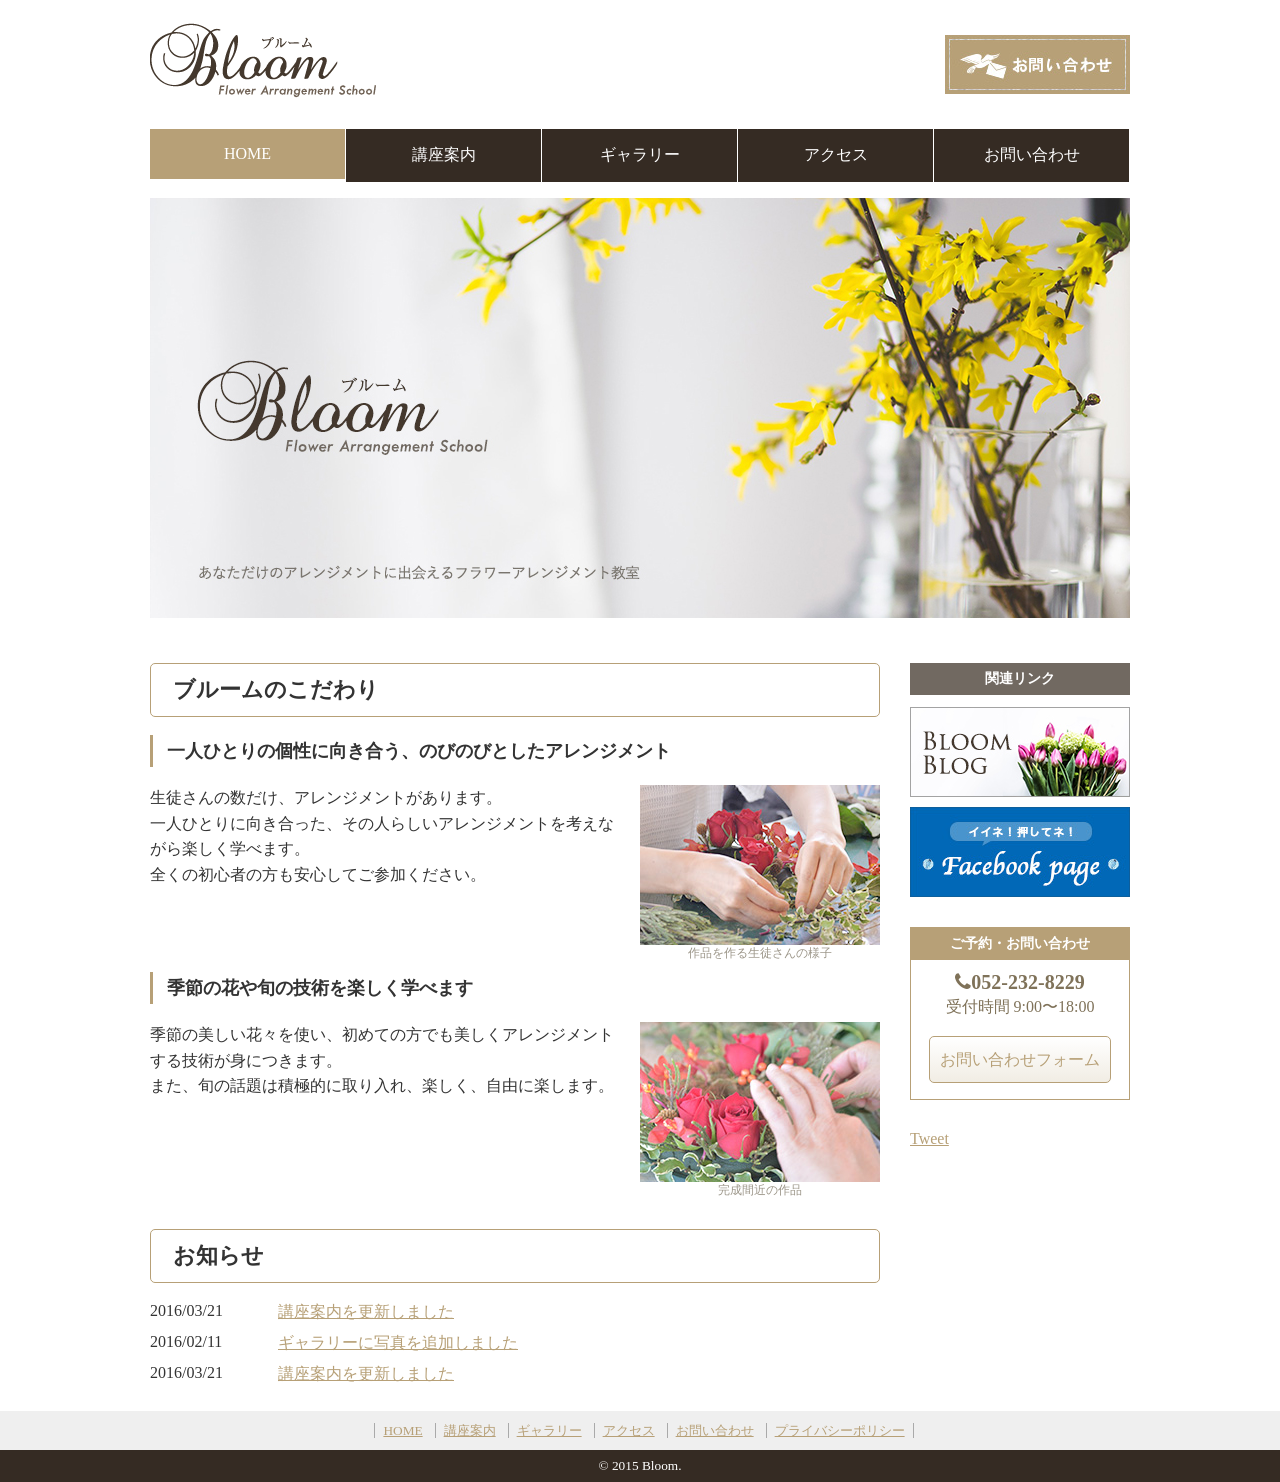
<file: index.html>
<!DOCTYPE html>
<html lang="ja" xmlns:og="http://ogp.me/ns#" xmlns:fb="https://www.faceboook.com/2008/fbml">
<head prefix="og: http://ogp.me/ns# fb: http://ogp.me/ns/fb# article: http://ogp.me/ns/article#">
<meta charset="UTF-8">
<meta property="og:title" content="フラワーアレンジメント教室　Bloom【ブルーム】">
<meta property="og:description" content="東京都千代田区にあるフラワーアレンジメント教室Bloom【ブルーム】">
<meta property="og:url" content="http://bloom.ne.jp">
<meta property="og:image" content="images/main_visual.jpg">
<title>フラワーアレンジメント教室 Bloom</title>
<meta name="viewport" content="width=device-width, initial-scale=1">
<meta name="description" content="東京都千代田区にあるフラワーアレンジメント教室Bloom【ブルーム】。一人ひとりに向き合った、その人らしいアレンジメントを考えながら楽しく学べます。初心者の方も安心してご参加ください。">
<link rel="stylesheet" href="css/style.css">
<link rel="stylesheet" href="css/font-awesome.min.css">
<link rel="shortcut icon" href="favicon.ico">
<link rel="apple-touch-icon" href="webclip152.png">
</head>
<body>
<div id="fb-root"></div>
<script>(function(d, s, id) {
  var js, fjs = d.getElementsByTagName(s)[0];
  if (d.getElementById(id)) return;
  js = d.createElement(s); js.id = id;
  js.src = "//connect.facebook.net/ja_JP/sdk.js#xfbml=1&version=v2.5&appId=643231655816289";
  fjs.parentNode.insertBefore(js, fjs);
}(document, 'script', 'facebook-jssdk'));</script>
  
  <!--ヘッダー-->
  <header>
    <h1><img src="images/logo.png" alt="フラワーアレンジメント教室ブルーム" ></h1>
    <div id="header_contact"><a href="contact.html"><img src="images/btn_contact.jpg" alt="お問い合わせ"></a></div>
    <nav id="global_navi">
      <ul>
        <li class="current"><a href="index.html">HOME</a></li>
        <li><a href="course.html">講座案内</a></li>
        <li><a href="gallery.html">ギャラリー</a></li>
        <li><a href="access.html">アクセス</a></li>
        <li><a href="contact.html">お問い合わせ</a></li>
      </ul>
    </nav>
  </header>
  <!--/ヘッダー-->

  <!--メインビジュアル画像-->
  <div id="main_visual">
    <p><img src="images/main_visual.jpg" alt="あなただけのアレンジメントに出会えるフラワーアレンジメント教室"></p>
  </div>
  <!--/メインビジュアル画像-->

  <div id="wrapper">
    <!--メイン-->
    <div id="main">
      <section id="point">
        <h2>ブルームのこだわり</h2>
        <section>
          <h3>一人ひとりの個性に向き合う、のびのびとしたアレンジメント</h3>
          <figure>
            <img src="images/photo01.jpg" alt="こだわり1">
            <figcaption>作品を作る生徒さんの様子</figcaption>
          </figure>
          <p>生徒さんの数だけ、アレンジメントがあります。<br>
            一人ひとりに向き合った、その人らしいアレンジメントを考えながら楽しく学べます。<br>
            全くの初心者の方も安心してご参加ください。</p>
        </section>
        <section>
          <h3>季節の花や旬の技術を楽しく学べます</h3>
          <figure>
            <img src="images/photo02.jpg" alt="こだわり2">
            <figcaption>完成間近の作品</figcaption>
          </figure>
          <p>季節の美しい花々を使い、初めての方でも美しくアレンジメントする技術が身につきます。<br>
            また、旬の話題は積極的に取り入れ、楽しく、自由に楽します。 </p>
        </section>
      </section>
      <section id="news">
        <h2>お知らせ</h2>
        <dl>
          <dt>2016/03/21</dt>
          <dd><a href="course.html">講座案内を更新しました</a></dd>
          <dt>2016/02/11</dt>
          <dd><a href="gallery.html">ギャラリーに写真を追加しました</a></dd>
          <dt>2016/03/21</dt>
          <dd><a href="course.html">講座案内を更新しました</a></dd>
        </dl>
      </section>
      <div class="fb-like" data-href="https://developers.facebook.com/docs/plugins/" data-layout="standard" data-action="like" data-show-faces="true" data-share="true"></div>
    </div>
    <!--/メイン-->

    <!--サイド-->
    <aside id="sidebar">
      <section id="side_banner">
        <h2>関連リンク</h2>
        <ul>
          <li><a href="#" target="_blank"><img src="images/banner01.jpg" alt="ブルームブログ"></a></li>
          <li><a href="https://www.facebook.com/" target="_blank"><img src="images/banner02.jpg" alt="イイネ！押してね！facebookページ"></a></li>
        </ul>
      </section>
      <section id="side_contact">
        <h2>ご予約・お問い合わせ</h2>
        <address><i class="fa fa-phone"></i>052-232-8229</address>
        <p>受付時間 9:00〜18:00</p>
        <p><a href="contact.html" class="contact_button">お問い合わせフォーム</a></p>
      </section>
      <a href="https://twitter.com/share" class="twitter-share-button" data-url="http://bloom.ne.jp" data-text="あなただけのフラワーアレンジメント教室Bloom">Tweet</a>
      <script>!function(d,s,id){var js,fjs=d.getElementsByTagName(s)[0],p=/^http:/.test(d.location)?'http':'https';if(!d.getElementById(id)){js=d.createElement(s);js.id=id;js.src=p+'://platform.twitter.com/widgets.js';fjs.parentNode.insertBefore(js,fjs);}}(document, 'script', 'twitter-wjs');</script>
    </aside>
    <!--/サイド-->
  </div>
  <!--/wrapper-->

  <!--フッター-->
  <footer>
    <div id="footer_nav">
      <ul>
        <li><a href="index.html">HOME</a></li>
        <li><a href="course.html">講座案内</a></li>
        <li><a href="gallery.html">ギャラリー</a></li>
        <li><a href="access.html">アクセス</a></li>
        <li><a href="contact.html">お問い合わせ</a></li>
        <li><a href="policy.html">プライバシーポリシー</a></li>
      </ul>
    </div>
    <small>&copy; 2015 Bloom.</small>
  </footer>
  <!--/フッター-->

</body>
</html>
</file>
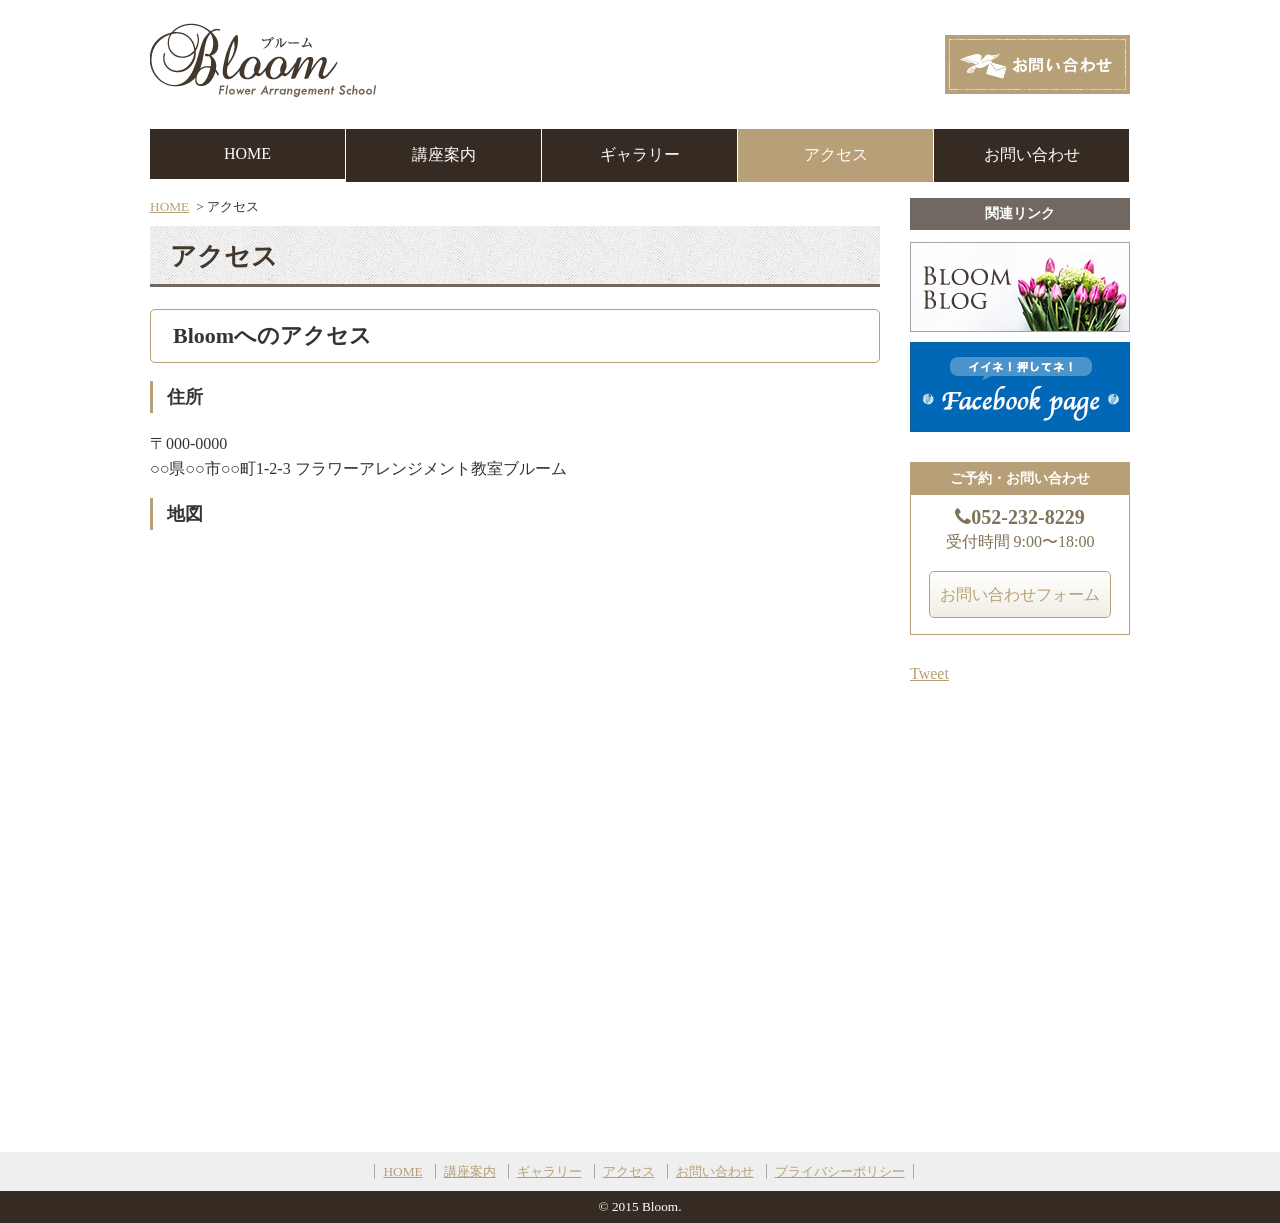
<file: access.html>
<!DOCTYPE html>
<html lang="ja">
<head>
<meta charset="UTF-8">
<title>アクセス｜フラワーアレンジメント教室 Bloom</title>
<meta name="viewport" content="width=device-width, initial-scale=1">
<meta name="description" content="Bloomへのアクセスはこちら。東京都千代田区○○町1-2-3 フラワーアレンジメント教室Bloom">
<link rel="stylesheet" href="css/style.css">
<link rel="stylesheet" href="css/font-awesome.min.css">
<link rel="shortcut icon" href="favicon.ico">
<link rel="apple-touch-icon" href="webclip152.png">
</head>
<body>
<div id="fb-root"></div>
<script>(function(d, s, id) {
  var js, fjs = d.getElementsByTagName(s)[0];
  if (d.getElementById(id)) return;
  js = d.createElement(s); js.id = id;
  js.src = "//connect.facebook.net/ja_JP/sdk.js#xfbml=1&version=v2.5&appId=643231655816289";
  fjs.parentNode.insertBefore(js, fjs);
}(document, 'script', 'facebook-jssdk'));</script>

  <!--ヘッダー-->
  <header>
    <h1><a href="index.html"><img src="images/logo.png" alt="フラワーアレンジメント教室ブルーム" ></a></h1>
    <div id="header_contact"><a href="contact.html"><img src="images/btn_contact.jpg" alt="お問い合わせ"></a></div>
    <nav id="global_navi">
      <ul>
        <li><a href="index.html">HOME</a></li>
        <li><a href="course.html">講座案内</a></li>
        <li><a href="gallery.html">ギャラリー</a></li>
        <li class="current"><a href="access.html">アクセス</a></li>
        <li><a href="contact.html">お問い合わせ</a></li>
      </ul>
    </nav>
  </header>
  <!--/ヘッダー-->

  <!--wrapper-->
  <div id="wrapper">
    <!--メイン-->
    <div id="main">
      <div id="breadcrumb">
        <ol>
          <li><a href="index.html">HOME</a></li>
          <li>アクセス</li>
        </ol>
      </div>
      <article>
        <h1>アクセス</h1>
        <section>
          <h2>Bloomへのアクセス</h2>
          <section>
            <h3>住所</h3>
            <p>〒000-0000<br>
            ○○県○○市○○町1-2-3 フラワーアレンジメント教室ブルーム </p>
          </section>
          <section>
            <h3>地図</h3>
            <iframe src="https://www.google.com/maps/embed?pb=!1m18!1m12!1m3!1d3240.299426535222!2d139.75812346553133!3d35.69424858686488!2m3!1f0!2f0!3f0!3m2!1i1024!2i768!4f13.1!3m3!1m2!1s0x60188c104b9196e1%3A0x3c4200a784a9cd13!2z44CSMTAxLTAwNTEg5p2x5Lqs6YO95Y2D5Luj55Sw5Yy656We55Sw56We5L-d55S677yR5LiB55uu77yR77yQ77yVIOelnuS_neeUuuS4ieS6leODk-ODq-ODh-OCo-ODs-OCsA!5e0!3m2!1sja!2sjp!4v1456301503312" width="730" height="600" frameborder="0" style="border:0" allowfullscreen></iframe>
          </section>
        </section>
      </article>
      <div class="fb-like" data-href="https://developers.facebook.com/docs/plugins/" data-layout="standard" data-action="like" data-show-faces="true" data-share="true"></div>
    </div>
    <!--/メイン-->

    <!--サイド-->
    <aside id="sidebar">
      <section id="side_banner">
        <h2>関連リンク</h2>
        <ul>
          <li><a href="#" target="_blank"><img src="images/banner01.jpg" alt="ブルームブログ"></a>
          </li>
          <li><a href="https://www.facebook.com/" target="_blank"><img src="images/banner02.jpg" alt="イイネ！押してね！facebookページ"></a></li>
        </ul>
      </section>
      <section id="side_contact">
        <h2>ご予約・お問い合わせ</h2>
        <address><i class="fa fa-phone"></i>052-232-8229</address>
        <p>受付時間 9:00〜18:00</p>
        <p><a href="contact.html" class="contact_button">お問い合わせフォーム</a></p>
      </section>
      <a href="https://twitter.com/share" class="twitter-share-button" data-url="http://bloom.ne.jp" data-text="あなただけのフラワーアレンジメント教室Bloom">Tweet</a>
      <script>!function(d,s,id){var js,fjs=d.getElementsByTagName(s)[0],p=/^http:/.test(d.location)?'http':'https';if(!d.getElementById(id)){js=d.createElement(s);js.id=id;js.src=p+'://platform.twitter.com/widgets.js';fjs.parentNode.insertBefore(js,fjs);}}(document, 'script', 'twitter-wjs');</script>
    </aside>
    <!--/サイド-->
  </div>
  <!--/wrapper-->

  <!--フッター-->
  <footer>
    <div id="footer_nav">
      <ul>
        <li><a href="index.html">HOME</a></li>
        <li><a href="course.html">講座案内</a></li>
        <li><a href="gallery.html">ギャラリー</a></li>
        <li><a href="access.html">アクセス</a></li>
        <li><a href="contact.html">お問い合わせ</a></li>
        <li><a href="policy.html">プライバシーポリシー</a></li>
      </ul>
    </div>
    <small>&copy; 2015 Bloom.</small>
  </footer>
  <!--/フッター-->

</body>
</html>
</file>
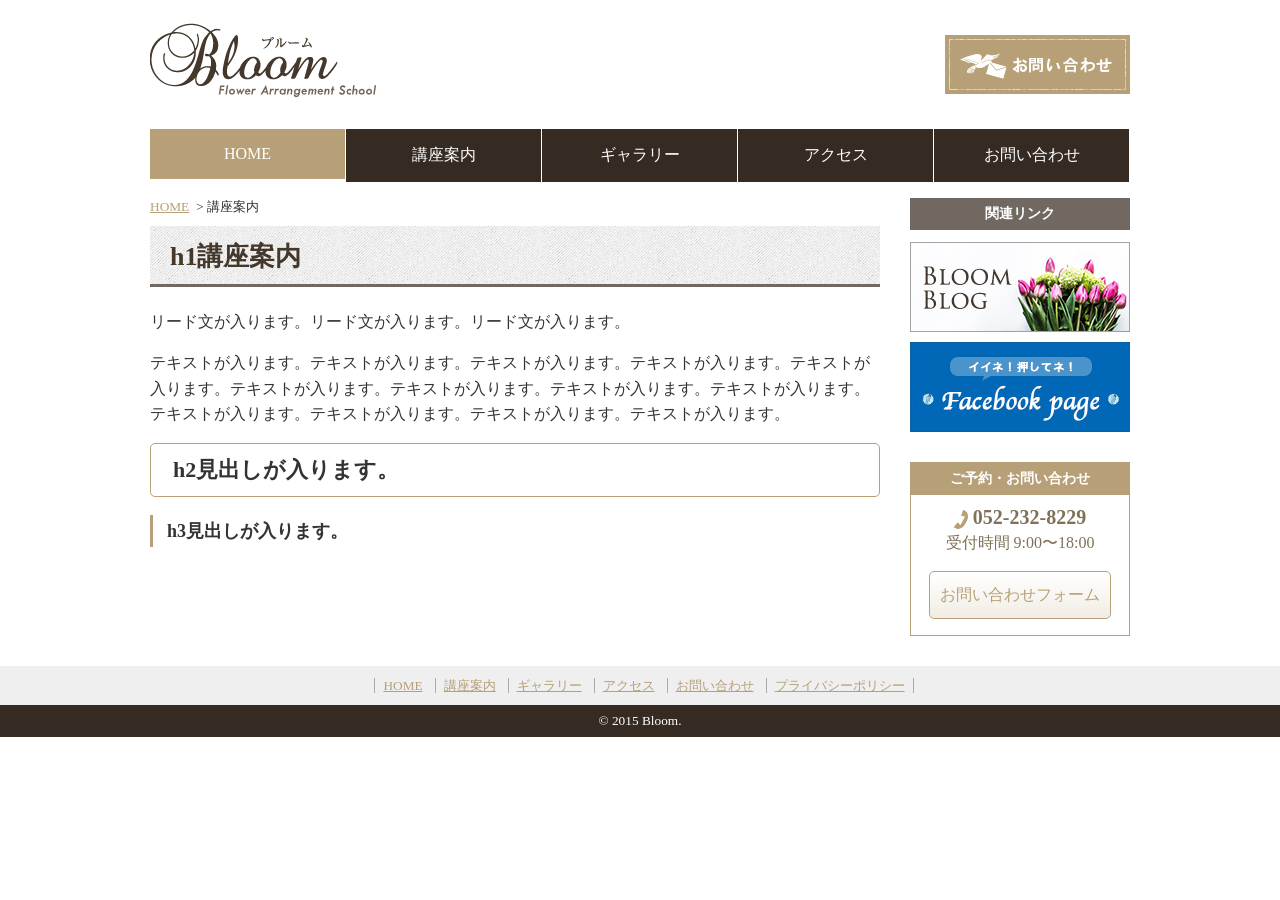
<file: base.html>
<!DOCTYPE html>
<html lang="ja">
<head>
<meta charset="UTF-8">
<title>フラワーアレンジメント教室 Bloom</title>
<meta name="viewport" content="width=device-width, initial-scale=1">
<link rel="stylesheet" href="css/style.css">
<link rel="stylesheet" href="css/font-awesome.min.css">
</head>
<body>

  <!--ヘッダー-->
  <header>
    <h1><a href="index.html"><img src="images/logo.png" alt="フラワーアレンジメント教室ブルーム" ></a></h1>
    <div id="header_contact"><a href="contact.html"><img src="images/btn_contact.jpg" alt="お問い合わせ"></a></div>
    <nav id="global_navi">
      <ul>
        <li class="current"><a href="index.html">HOME</a></li>
        <li><a href="course.html">講座案内</a></li>
        <li><a href="gallery.html">ギャラリー</a></li>
        <li><a href="access.html">アクセス</a></li>
        <li><a href="contact.html">お問い合わせ</a></li>
      </ul>
    </nav>
  </header>
  <!--/ヘッダー-->
  
  <!--wrapper-->
  <div id="wrapper">
    <!--メイン-->
    <div id="main">
      <div id="breadcrumb">
        <ol>
          <li><a href="index.html">HOME</a></li>
          <li>講座案内</li>
        </ol>
      </div>
      <article>        
        <h1>h1講座案内</h1>
        <p class="lead">リード文が入ります。リード文が入ります。リード文が入ります。</p>
        <p>テキストが入ります。テキストが入ります。テキストが入ります。テキストが入ります。テキストが入ります。テキストが入ります。テキストが入ります。テキストが入ります。テキストが入ります。テキストが入ります。テキストが入ります。テキストが入ります。テキストが入ります。</p>
        <section>
          <h2>h2見出しが入ります。</h2>
          <section>
            <h3>h3見出しが入ります。</h3>
          </section>
        </section>          
      </article>
    </div>
    <!--/メイン-->
    
    <!--サイド-->
    <aside id="sidebar">
      <section id="side_banner">
        <h2>関連リンク</h2>
        <ul>
          <li><a href="#" target="_blank"><img src="images/banner01.jpg" alt="ブルームブログ"></a></li>
          <li><a href="https://www.facebook.com/" target="_blank"><img src="images/banner02.jpg" alt="イイネ！押してね！facebookページ"></a></li>
        </ul>
      </section>
      <section id="side_contact">
        <h2>ご予約・お問い合わせ</h2>
        <address><img src="images/mark_tel.png" alt="TEL">052-232-8229</address>
        <p>受付時間 9:00〜18:00</p>
        <p><a href="contact.html" class="contact_button">お問い合わせフォーム</a></p>
      </section>
    </aside>
    <!--/サイド-->
  </div>
  <!--/wrapper-->
  
  <!--フッター-->
  <footer>
    <div id="footer_nav">
      <ul>
        <li><a href="index.html">HOME</a></li>
        <li><a href="course.html">講座案内</a></li>
        <li><a href="gallery.html">ギャラリー</a></li>
        <li><a href="access.html">アクセス</a></li>
        <li><a href="contact.html">お問い合わせ</a></li>
        <li><a href="policy.html">プライバシーポリシー</a></li>
      </ul>
    </div>
    <small>&copy; 2015 Bloom.</small>
  </footer>
  <!--/フッター-->

</body>
</html>
</file>
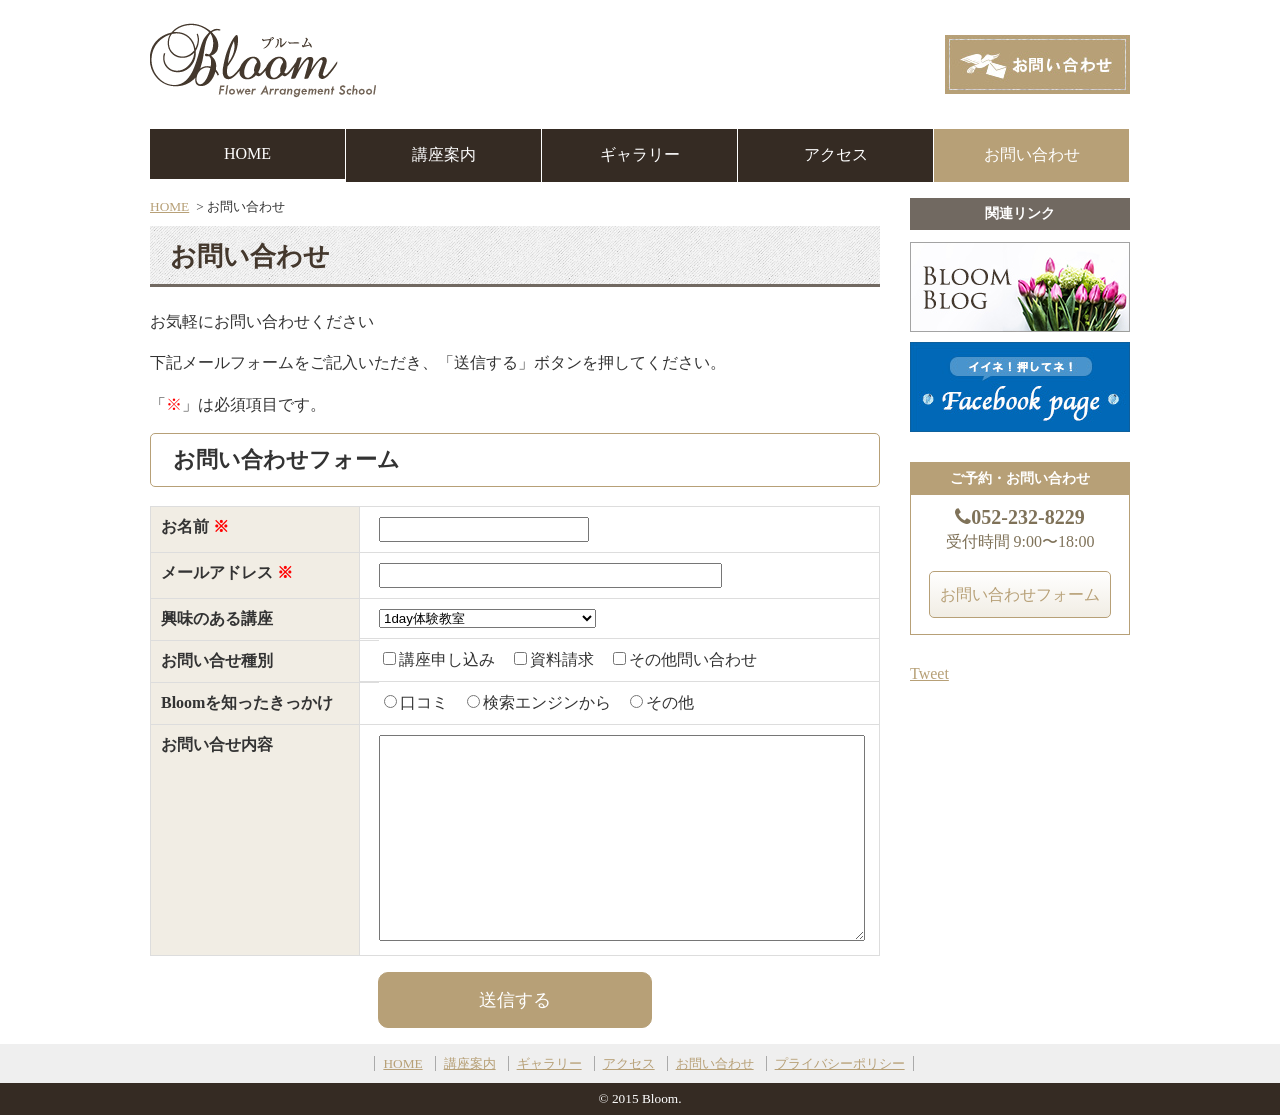
<file: contact.html>
<!DOCTYPE html>
<html lang="ja">
<head>
<meta charset="UTF-8">
<title>お問い合わせ｜フラワーアレンジメント教室 Bloom</title>
<meta name="viewport" content="width=device-width, initial-scale=1">
<meta name="description" content="Bloomへのご質問やお問い合わせは、お電話もしくはお問い合わせフォームにて受け付けております。お気軽にお問い合わせください。TEL：052-232-8229">
<link rel="stylesheet" href="css/style.css">
<link rel="stylesheet" href="css/font-awesome.min.css">
<link rel="shortcut icon" href="favicon.ico">
<link rel="apple-touch-icon" href="webclip152.png">
</head>
<body>
<div id="fb-root"></div>
<script>(function(d, s, id) {
  var js, fjs = d.getElementsByTagName(s)[0];
  if (d.getElementById(id)) return;
  js = d.createElement(s); js.id = id;
  js.src = "//connect.facebook.net/ja_JP/sdk.js#xfbml=1&version=v2.5&appId=643231655816289";
  fjs.parentNode.insertBefore(js, fjs);
}(document, 'script', 'facebook-jssdk'));</script>

  <!--ヘッダー-->
  <header>
    <h1><a href="index.html"><img src="images/logo.png" alt="フラワーアレンジメント教室ブルーム" ></a></h1>
    <div id="header_contact"><a href="contact.html"><img src="images/btn_contact.jpg" alt="お問い合わせ"></a></div>
    <nav id="global_navi">
      <ul>
        <li><a href="index.html">HOME</a></li>
        <li><a href="course.html">講座案内</a></li>
        <li><a href="gallery.html">ギャラリー</a></li>
        <li><a href="access.html">アクセス</a></li>
        <li class="current"><a href="contact.html">お問い合わせ</a></li>
      </ul>
    </nav>
  </header>
  <!--/ヘッダー-->

  <!--wrapper-->
  <div id="wrapper">
    <!--メイン-->
    <div id="main">
      <div id="breadcrumb">
        <ol>
          <li><a href="index.html">HOME</a></li>
          <li>お問い合わせ</li>
        </ol>
      </div>
      <article>        
        <h1>お問い合わせ</h1>
        <p class="lead">お気軽にお問い合わせください</p>
        <p>下記メールフォームをご記入いただき、「送信する」ボタンを押してください。</p>
        <p>「<span class="must">※</span>」は必須項目です。</p>
        <section>
          <h2>お問い合わせフォーム</h2>
          <form id="entry">
            <dl>
              <dt>お名前 <span class="must">※</span></dt>
              <dd><input type="text" name="name" id="name" required></dd>
              <dt>メールアドレス <span class="must">※</span></dt>
              <dd><input type="email" name="email" id="email" required></dd>
              <dt>興味のある講座</dt>
              <dd>
                <select name="interest" id="interest">
                <option value="1day体験教室">1day体験教室</option>
                <option value="ブライダル・アートフラワー教室">ブライダル・アートフラワー教室</option>
                <option value="資格取得講座">資格取得講座</option>
                </select>
              </dd>
              <dt>お問い合せ種別</dt>
              <dd>
                <label><input type="checkbox" name="category" id="category1" value="講座申し込み">講座申し込み</label>
                <label><input type="checkbox" name="category" id="category2" value="資料請求">資料請求</label>
                <label><input type="checkbox" name="category" id="category3" value="その他問い合わせ">その他問い合わせ</label>
              </dd>
              <dt>Bloomを知ったきっかけ</dt>
              <dd>
                <label><input type="radio" name="questionnaire" id="questionnaire1" value="口コミ">口コミ</label>
                <label><input type="radio" name="questionnaire" id="questionnaire2" value="検索エンジンから">検索エンジンから</label>
                <label><input type="radio" name="questionnaire" id="questionnaire3" value="その他">その他</label>
              </dd>
              <dt>お問い合せ内容</dt>
              <dd>
                <textarea name="detail" id="detail"></textarea>
              </dd>
            </dl>
            <p id="submit_button_cover">
              <input type="submit" id="submit_button" value="送信する">
            </p>
          </form>
        </section>
      </article>
      <div class="fb-like" data-href="https://developers.facebook.com/docs/plugins/" data-layout="standard" data-action="like" data-show-faces="true" data-share="true"></div>
    </div>
    <!--/メイン-->

    <!--サイド-->
    <aside id="sidebar">
      <section id="side_banner">
        <h2>関連リンク</h2>
        <ul>
          <li><a href="#" target="_blank"><img src="images/banner01.jpg" alt="ブルームブログ"></a></li>
          <li><a href="https://www.facebook.com/" target="_blank"><img src="images/banner02.jpg" alt="イイネ！押してね！facebookページ"></a></li>
        </ul>
      </section>
      <section id="side_contact">
        <h2>ご予約・お問い合わせ</h2>
        <address><i class="fa fa-phone"></i>052-232-8229</address>
        <p>受付時間 9:00〜18:00</p>
        <p><a href="contact.html" class="contact_button">お問い合わせフォーム</a></p>
      </section>
      <a href="https://twitter.com/share" class="twitter-share-button" data-url="http://bloom.ne.jp" data-text="あなただけのフラワーアレンジメント教室Bloom">Tweet</a>
      <script>!function(d,s,id){var js,fjs=d.getElementsByTagName(s)[0],p=/^http:/.test(d.location)?'http':'https';if(!d.getElementById(id)){js=d.createElement(s);js.id=id;js.src=p+'://platform.twitter.com/widgets.js';fjs.parentNode.insertBefore(js,fjs);}}(document, 'script', 'twitter-wjs');</script>
    </aside>
    <!--/サイド-->
  </div>
  <!--/wrapper-->

  <!--フッター-->
  <footer>
    <div id="footer_nav">
      <ul>
        <li><a href="index.html">HOME</a></li>
        <li><a href="course.html">講座案内</a></li>
        <li><a href="gallery.html">ギャラリー</a></li>
        <li><a href="access.html">アクセス</a></li>
        <li><a href="contact.html">お問い合わせ</a></li>
        <li><a href="policy.html">プライバシーポリシー</a></li>
      </ul>
    </div>
    <small>&copy; 2015 Bloom.</small>
  </footer>
  <!--/フッター-->
  
</body>
</html>
</file>
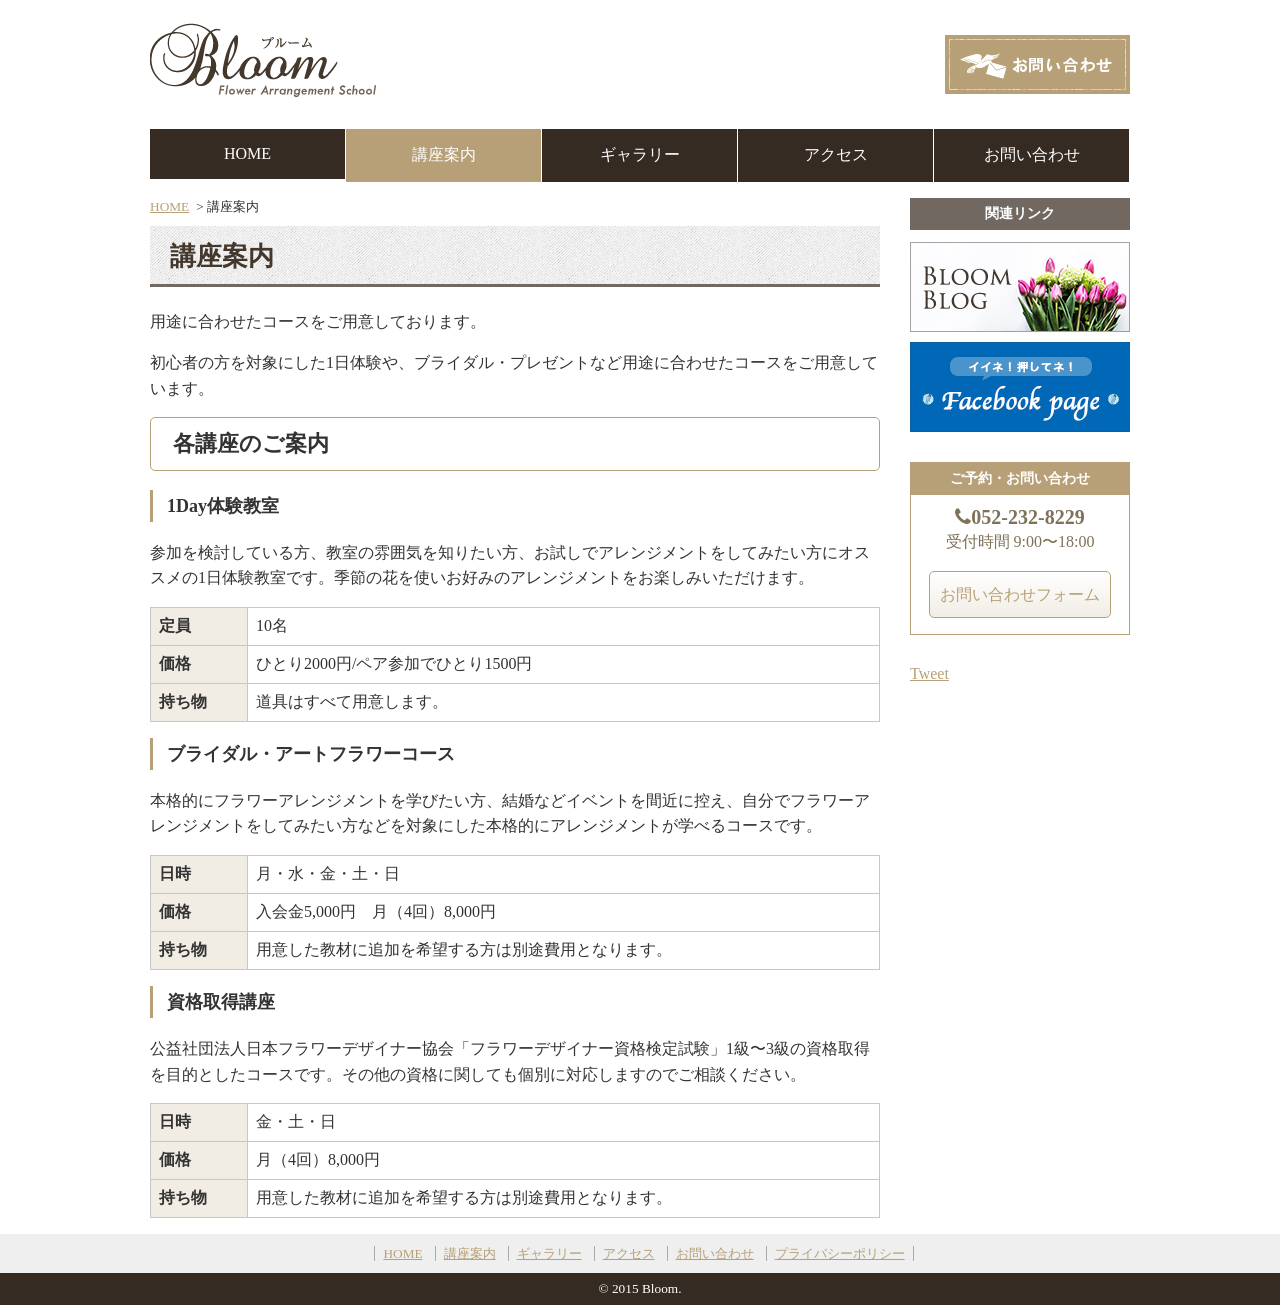
<file: course.html>
<!DOCTYPE html>
<html lang="ja">
<head>
<meta charset="UTF-8">
<title>講座案内｜フラワーアレンジメント教室 Bloom</title>
<meta name="viewport" content="width=device-width, initial-scale=1">
<meta name="description" content="フラワーアレンジメント教室Bloomでは、初心者の方を対象にした1日体験や、ブライダル・プレゼントなど用途に合わせたコースをご用意しています。">
<link rel="stylesheet" href="css/style.css">
<link rel="stylesheet" href="css/font-awesome.min.css">
<link rel="shortcut icon" href="favicon.ico">
<link rel="apple-touch-icon" href="webclip152.png">
</head>
<body>
<div id="fb-root"></div>
<script>(function(d, s, id) {
  var js, fjs = d.getElementsByTagName(s)[0];
  if (d.getElementById(id)) return;
  js = d.createElement(s); js.id = id;
  js.src = "//connect.facebook.net/ja_JP/sdk.js#xfbml=1&version=v2.5&appId=643231655816289";
  fjs.parentNode.insertBefore(js, fjs);
}(document, 'script', 'facebook-jssdk'));</script>

  <!--ヘッダー-->
  <header>
    <h1><a href="index.html"><img src="images/logo.png" alt="フラワーアレンジメント教室ブルーム" ></a></h1>
    <div id="header_contact"><a href="contact.html"><img src="images/btn_contact.jpg" alt="お問い合わせ"></a></div>
    <nav id="global_navi">
      <ul>
        <li><a href="index.html">HOME</a></li>
        <li class="current"><a href="course.html">講座案内</a></li>
        <li><a href="gallery.html">ギャラリー</a></li>
        <li><a href="access.html">アクセス</a></li>
        <li><a href="contact.html">お問い合わせ</a></li>
      </ul>
    </nav>
  </header>
  <!--/ヘッダー-->

  <!--wrapper-->
  <div id="wrapper">
    <!--メイン-->
    <div id="main">
      <div id="breadcrumb">
        <ol>
          <li><a href="index.html">HOME</a></li>
          <li>講座案内</li>
        </ol>
      </div>
      <article id="course">        
        <h1>講座案内</h1>
        <p class="lead">用途に合わせたコースをご用意しております。</p>
        <p>初心者の方を対象にした1日体験や、ブライダル・プレゼントなど用途に合わせたコースをご用意しています。</p>
        <section>
          <h2>各講座のご案内</h2>
          <section>
            <h3>1Day体験教室</h3>
            <p>参加を検討している方、教室の雰囲気を知りたい方、お試しでアレンジメントをしてみたい方にオススメの1日体験教室です。季節の花を使いお好みのアレンジメントをお楽しみいただけます。</p>
            <table>
              <tr>
                <th>定員</th>
                <td>10名</td>
              </tr>
              <tr>
                <th>価格</th>
                <td>ひとり2000円/ペア参加でひとり1500円</td>
              </tr>
              <tr>
                <th>持ち物</th>
                <td>道具はすべて用意します。</td>
              </tr>
            </table>
          </section>
          <section>
            <h3>ブライダル・アートフラワーコース</h3>
            <p>本格的にフラワーアレンジメントを学びたい方、結婚などイベントを間近に控え、自分でフラワーアレンジメントをしてみたい方などを対象にした本格的にアレンジメントが学べるコースです。</p>
            <table>
              <tr>
                <th>日時</th>
                <td>月・水・金・土・日</td>
              </tr>
              <tr>
                <th>価格</th>
                <td>入会金5,000円　月（4回）8,000円</td>
              </tr>
              <tr>
                <th>持ち物</th>
                <td>用意した教材に追加を希望する方は別途費用となります。</td>
              </tr>
            </table>
          </section>
          <section>
            <h3>資格取得講座</h3>
            <p>公益社団法人日本フラワーデザイナー協会「フラワーデザイナー資格検定試験」1級〜3級の資格取得を目的としたコースです。その他の資格に関しても個別に対応しますのでご相談ください。</p>
            <table>
              <tr>
                <th>日時</th>
                <td>金・土・日</td>
              </tr>
              <tr>
                <th>価格</th>
                <td>月（4回）8,000円</td>
              </tr>
              <tr>
                <th>持ち物</th>
                <td>用意した教材に追加を希望する方は別途費用となります。</td>
              </tr>
            </table>
          </section>
        </section>
      </article>
      <div class="fb-like" data-href="https://developers.facebook.com/docs/plugins/" data-layout="standard" data-action="like" data-show-faces="true" data-share="true"></div>
    </div>
    <!--/メイン-->

    <!--サイド-->
    <aside id="sidebar">
      <section id="side_banner">
        <h2>関連リンク</h2>
        <ul>
          <li><a href="#" target="_blank"><img src="images/banner01.jpg" alt="ブルームブログ"></a></li>
          <li><a href="https://www.facebook.com/" target="_blank"><img src="images/banner02.jpg" alt="イイネ！押してね！facebookページ"></a></li>
        </ul>
      </section>
      <section id="side_contact">
        <h2>ご予約・お問い合わせ</h2>
        <address><i class="fa fa-phone"></i>052-232-8229</address>
        <p>受付時間 9:00〜18:00</p>
        <p><a href="contact.html" class="contact_button">お問い合わせフォーム</a></p>
      </section>
      <a href="https://twitter.com/share" class="twitter-share-button" data-url="http://bloom.ne.jp" data-text="あなただけのフラワーアレンジメント教室Bloom">Tweet</a>
      <script>!function(d,s,id){var js,fjs=d.getElementsByTagName(s)[0],p=/^http:/.test(d.location)?'http':'https';if(!d.getElementById(id)){js=d.createElement(s);js.id=id;js.src=p+'://platform.twitter.com/widgets.js';fjs.parentNode.insertBefore(js,fjs);}}(document, 'script', 'twitter-wjs');</script>
    </aside>
    <!--/サイド-->
  </div>
  <!--/wrapper-->

  <!--フッター-->
  <footer>
    <div id="footer_nav">
      <ul>
        <li><a href="index.html">HOME</a></li>
        <li><a href="course.html">講座案内</a></li>
        <li><a href="gallery.html">ギャラリー</a></li>
        <li><a href="access.html">アクセス</a></li>
        <li><a href="contact.html">お問い合わせ</a></li>
        <li><a href="policy.html">プライバシーポリシー</a></li>
      </ul>
    </div>
    <small>&copy; 2015 Bloom.</small>
  </footer>
  <!--/フッター-->

</body>
</html>
</file>
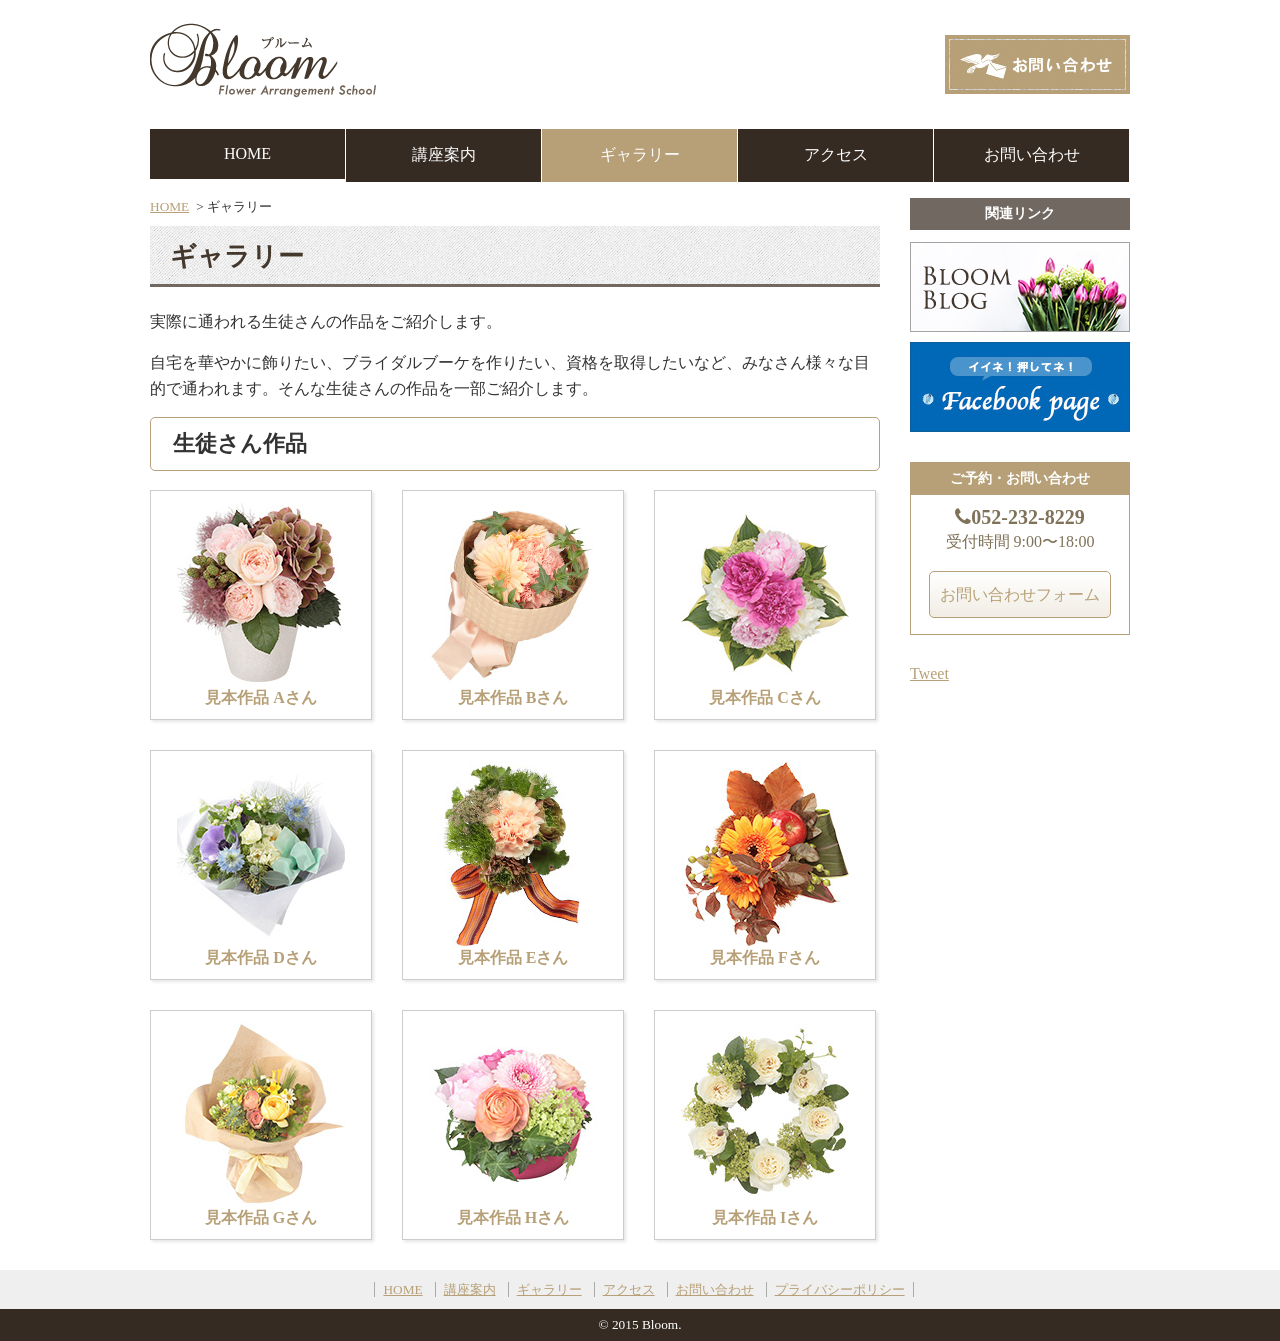
<file: gallery.html>
<!DOCTYPE html>
<html lang="ja">
<head>
<meta charset="UTF-8">
<title>ギャラリー｜フラワーアレンジメント教室 Bloom</title>
<meta name="viewport" content="width=device-width, initial-scale=1">
<meta name="description" content="実際にBloomへ通われる生徒さんの作品をご紹介します。ブライダルブーケやフラワーデザイナー資格検定試験に向けた作品などさまざま。色鮮やかなギャラリーをぜひご覧ください。">
<link rel="stylesheet" href="css/style.css">
<link rel="stylesheet" href="css/font-awesome.min.css">
<link rel="shortcut icon" href="favicon.ico">
<link rel="apple-touch-icon" href="webclip152.png">
</head>
<body>
<div id="fb-root"></div>
<script>(function(d, s, id) {
  var js, fjs = d.getElementsByTagName(s)[0];
  if (d.getElementById(id)) return;
  js = d.createElement(s); js.id = id;
  js.src = "//connect.facebook.net/ja_JP/sdk.js#xfbml=1&version=v2.5&appId=643231655816289";
  fjs.parentNode.insertBefore(js, fjs);
}(document, 'script', 'facebook-jssdk'));</script>

  <!--ヘッダー-->
  <header>
    <h1><a href="index.html"><img src="images/logo.png" alt="フラワーアレンジメント教室ブルーム" ></a></h1>
    <div id="header_contact"><a href="contact.html"><img src="images/btn_contact.jpg" alt="お問い合わせ"></a></div>
    <nav id="global_navi">
      <ul>
        <li><a href="index.html">HOME</a></li>
        <li><a href="course.html">講座案内</a></li>
        <li class="current"><a href="gallery.html">ギャラリー</a></li>
        <li><a href="access.html">アクセス</a></li>
        <li><a href="contact.html">お問い合わせ</a></li>
      </ul>
    </nav>
  </header>
  <!--/ヘッダー-->

  <!--wrapper-->
  <div id="wrapper">
  	<!--メイン-->
    <div id="main">
      <div id="breadcrumb">
        <ol>
          <li><a href="index.html">HOME</a></li>
          <li>ギャラリー</li>
        </ol>
      </div>
      <article>
        <h1>ギャラリー</h1>
        <p class="lead">実際に通われる生徒さんの作品をご紹介します。</p>
        <p>自宅を華やかに飾りたい、ブライダルブーケを作りたい、資格を取得したいなど、みなさん様々な目的で通われます。そんな生徒さんの作品を一部ご紹介します。</p>
        <section id="gallery">
          <h2>生徒さん作品</h2>
          <ul>
            <li><img src="images/item01.jpg" alt=""><br>
              見本作品 Aさん</li>
            <li><img src="images/item02.jpg" alt=""><br>
              見本作品 Bさん</li>
            <li><img src="images/item03.jpg" alt=""><br>
              見本作品 Cさん</li>
            <li><img src="images/item04.jpg" alt=""><br>
              見本作品 Dさん</li>
            <li><img src="images/item05.jpg" alt=""><br>
              見本作品 Eさん</li>
            <li><img src="images/item06.jpg" alt=""><br>
              見本作品 Fさん</li>
            <li><img src="images/item07.jpg" alt=""><br>
              見本作品 Gさん</li>
            <li><img src="images/item08.jpg" alt=""><br>
              見本作品 Hさん</li>
            <li><img src="images/item09.jpg" alt=""><br>
              見本作品 Iさん</li>
          </ul>
        </section>
      </article>
      <div class="fb-like" data-href="https://developers.facebook.com/docs/plugins/" data-layout="standard" data-action="like" data-show-faces="true" data-share="true"></div>
    </div>
    <!--/メイン-->

    <!--サイド-->
    <aside id="sidebar">
      <section id="side_banner">
        <h2>関連リンク</h2>
        <ul>
          <li><a href="#" target="_blank"><img src="images/banner01.jpg" alt="ブルームブログ"></a></li>
          <li><a href="https://www.facebook.com/" target="_blank"><img src="images/banner02.jpg" alt="イイネ！押してね！facebookページ"></a></li>
        </ul>
      </section>
      <section id="side_contact">
        <h2>ご予約・お問い合わせ</h2>
        <address><i class="fa fa-phone"></i>052-232-8229</address>
        <p>受付時間 9:00〜18:00</p>
        <p><a href="contact.html" class="contact_button">お問い合わせフォーム</a></p>
      </section>
      <a href="https://twitter.com/share" class="twitter-share-button" data-url="http://bloom.ne.jp" data-text="あなただけのフラワーアレンジメント教室Bloom">Tweet</a>
      <script>!function(d,s,id){var js,fjs=d.getElementsByTagName(s)[0],p=/^http:/.test(d.location)?'http':'https';if(!d.getElementById(id)){js=d.createElement(s);js.id=id;js.src=p+'://platform.twitter.com/widgets.js';fjs.parentNode.insertBefore(js,fjs);}}(document, 'script', 'twitter-wjs');</script>
    </aside>
    <!--/サイド-->
  </div>
  <!--/wrapper-->

  <!--フッター-->
  <footer>
    <div id="footer_nav">
      <ul>
        <li><a href="index.html">HOME</a></li>
        <li><a href="course.html">講座案内</a></li>
        <li><a href="gallery.html">ギャラリー</a></li>
        <li><a href="access.html">アクセス</a></li>
        <li><a href="contact.html">お問い合わせ</a></li>
        <li><a href="policy.html">プライバシーポリシー</a></li>
      </ul>
    </div>
    <small>&copy; 2015 Bloom.</small>
  </footer>
  <!--/フッター-->

</body>
</html>
</file>
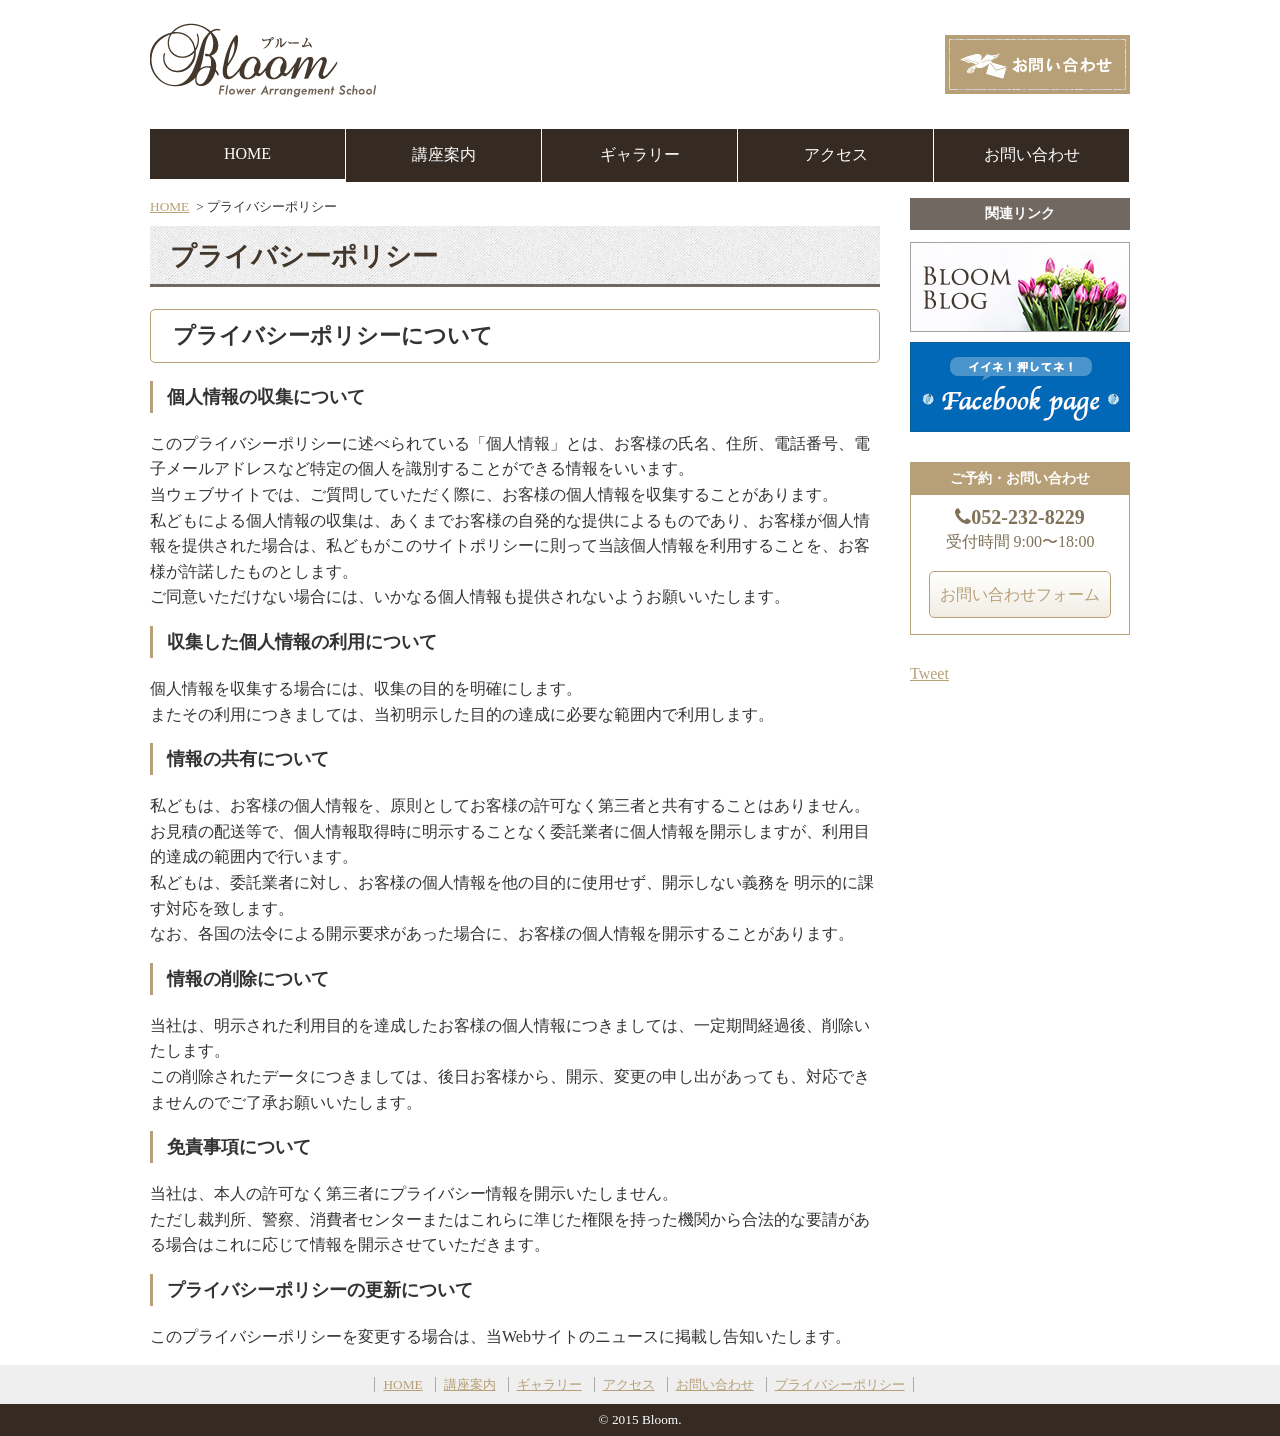
<file: policy.html>
<!DOCTYPE html>
<html lang="ja">
<head>
<meta charset="UTF-8">
<title>プライバシーポリシー｜フラワーアレンジメント教室 Bloom</title>
<meta name="viewport" content="width=device-width, initial-scale=1">
<link rel="stylesheet" href="css/style.css">
<link rel="stylesheet" href="css/font-awesome.min.css">
<link rel="shortcut icon" href="favicon.ico">
<link rel="apple-touch-icon" href="webclip152.png">
</head>
<body>
<div id="fb-root"></div>
<script>(function(d, s, id) {
  var js, fjs = d.getElementsByTagName(s)[0];
  if (d.getElementById(id)) return;
  js = d.createElement(s); js.id = id;
  js.src = "//connect.facebook.net/ja_JP/sdk.js#xfbml=1&version=v2.5&appId=643231655816289";
  fjs.parentNode.insertBefore(js, fjs);
}(document, 'script', 'facebook-jssdk'));</script>

  <!--ヘッダー-->
  <header>
    <h1><a href="index.html"><img src="images/logo.png" alt="フラワーアレンジメント教室ブルーム" ></a></h1>
    <div id="header_contact"><a href="contact.html"><img src="images/btn_contact.jpg" alt="お問い合わせ"></a></div>
    <nav id="global_navi">
      <ul>
        <li><a href="index.html">HOME</a></li>
        <li><a href="course.html">講座案内</a></li>
        <li><a href="gallery.html">ギャラリー</a></li>
        <li><a href="access.html">アクセス</a></li>
        <li><a href="contact.html">お問い合わせ</a></li>
      </ul>
    </nav>
  </header>
  <!--/ヘッダー-->

  <!--wrapper-->
  <div id="wrapper">
    <!--メイン-->
    <div id="main">
      <div id="breadcrumb">
        <ol>
          <li><a href="./index.html">HOME</a></li>
          <li>プライバシーポリシー</li>
        </ol>
      </div>
      <article>
        <h1>プライバシーポリシー</h1>
        <section>
          <h2>プライバシーポリシーについて</h2>
          <section>
            <h3>個人情報の収集について</h3>
            <p>このプライバシーポリシーに述べられている「個人情報」とは、お客様の氏名、住所、電話番号、電子メールアドレスなど特定の個人を識別することができる情報をいいます。<br>
            当ウェブサイトでは、ご質問していただく際に、お客様の個人情報を収集することがあります。<br>
            私どもによる個人情報の収集は、あくまでお客様の自発的な提供によるものであり、お客様が個人情報を提供された場合は、私どもがこのサイトポリシーに則って当該個人情報を利用することを、お客様が許諾したものとします。<br>
ご同意いただけない場合には、いかなる個人情報も提供されないようお願いいたします。</p>
          </section>
          <section>
            <h3>収集した個人情報の利用について</h3>
            <p>個人情報を収集する場合には、収集の目的を明確にします。<br>
またその利用につきましては、当初明示した目的の達成に必要な範囲内で利用します。</p>
          </section>
          <section>
            <h3>情報の共有について</h3>
            <p>私どもは、お客様の個人情報を、原則としてお客様の許可なく第三者と共有することはありません。<br>
            お見積の配送等で、個人情報取得時に明示することなく委託業者に個人情報を開示しますが、利用目的達成の範囲内で行います。<br>
            私どもは、委託業者に対し、お客様の個人情報を他の目的に使用せず、開示しない義務を 明示的に課す対応を致します。<br>
            なお、各国の法令による開示要求があった場合に、お客様の個人情報を開示することがあります。</p>
          </section>
          <section>
            <h3>情報の削除について</h3>
            <p>当社は、明示された利用目的を達成したお客様の個人情報につきましては、一定期間経過後、削除いたします。<br>
            この削除されたデータにつきましては、後日お客様から、開示、変更の申し出があっても、対応できませんのでご了承お願いいたします。</p>
          </section>
          <section>
            <h3>免責事項について</h3>
            <p>当社は、本人の許可なく第三者にプライバシー情報を開示いたしません。<br>
            ただし裁判所、警察、消費者センターまたはこれらに準じた権限を持った機関から合法的な要請がある場合はこれに応じて情報を開示させていただきます。</p>
          </section>
          <section>
            <h3>プライバシーポリシーの更新について</h3>
            <p>このプライバシーポリシーを変更する場合は、当Webサイトのニュースに掲載し告知いたします。</p>
          </section>
        </section>
      </article>
      <div class="fb-like" data-href="https://developers.facebook.com/docs/plugins/" data-layout="standard" data-action="like" data-show-faces="true" data-share="true"></div>
    </div>
    <!--/メイン-->

    <!--サイド-->
    <aside id="sidebar">
      <section id="side_banner">
        <h2>関連リンク</h2>
        <ul>
          <li><a href="#" target="_blank"><img src="images/banner01.jpg" alt="ブルームブログ"></a></li>
          <li><a href="https://www.facebook.com/" target="_blank"><img src="images/banner02.jpg" alt="イイネ！押してね！facebookページ"></a></li>
        </ul>
      </section>
      <section id="side_contact">
        <h2>ご予約・お問い合わせ</h2>
        <address><i class="fa fa-phone"></i>052-232-8229</address>
        <p>受付時間 9:00〜18:00</p>
        <p><a href="contact.html" class="contact_button">お問い合わせフォーム</a></p>
      </section>
      <a href="https://twitter.com/share" class="twitter-share-button" data-url="http://bloom.ne.jp" data-text="あなただけのフラワーアレンジメント教室Bloom">Tweet</a>
      <script>!function(d,s,id){var js,fjs=d.getElementsByTagName(s)[0],p=/^http:/.test(d.location)?'http':'https';if(!d.getElementById(id)){js=d.createElement(s);js.id=id;js.src=p+'://platform.twitter.com/widgets.js';fjs.parentNode.insertBefore(js,fjs);}}(document, 'script', 'twitter-wjs');</script>
    </aside>
  </div>
  <!--/wrapper-->

  <!--フッター-->
  <footer>
    <div id="footer_nav">
      <ul>
        <li><a href="index.html">HOME</a></li>
        <li><a href="course.html">講座案内</a></li>
        <li><a href="gallery.html">ギャラリー</a></li>
        <li><a href="access.html">アクセス</a></li>
        <li><a href="contact.html">お問い合わせ</a></li>
        <li><a href="policy.html">プライバシーポリシー</a></li>
      </ul>
    </div>
    <small>&copy; 2015 Bloom.</small>
  </footer>
  <!--/フッター-->

</body>
</html>
</file>
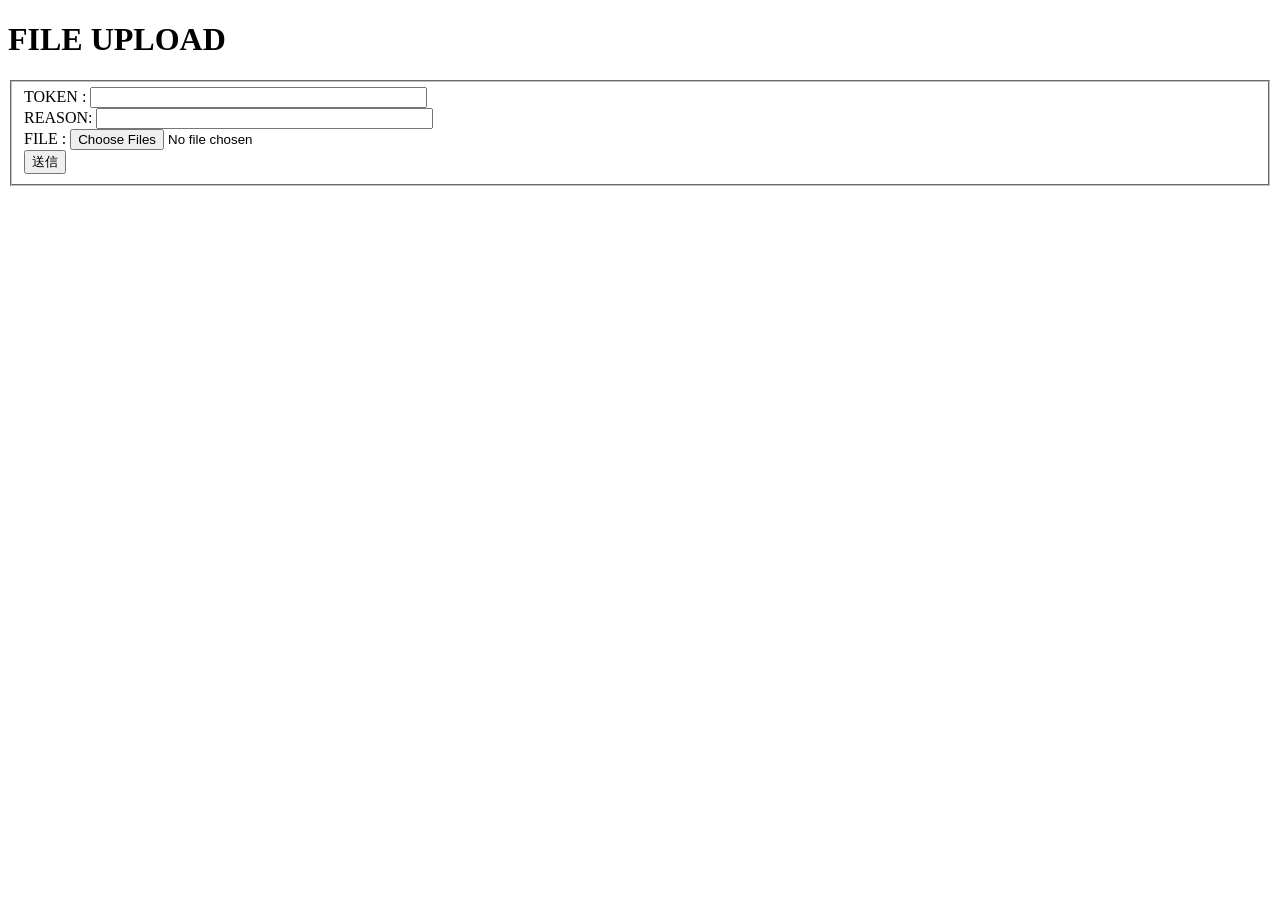
<file: upload.html>
<!DOCTYPE html>
<html>
<head>
	<meta charset="UTF-8">
    <title>upload</title>
</head>
<body>
<div class="container">
    <h1>FILE UPLOAD</h1>
    <form action="save" method="post" enctype="multipart/form-data">
        <fieldset>
            TOKEN : <input type="text" name="token" size="40"><br />
            REASON: <input type="text" name="reason" size="40"><br />
            FILE  : <input type="file" name="file" size="40" id="upload_files" multiple="multiple"><br />
            <input type="submit" name="submit" value="送信">
        </fieldset>
    </form>
</div>
</body>
</html>
</file>
<file: css/style.css>
@charset "utf-8";
/* 基本要素 */
body {
  margin: 0;
  padding: 0;
  color: #333;
}
a { color: #b7a077; }
a:visited { color: #a8a8a8; }
a:hover {
  color: #988564;
  font-weight: bold;
  text-decoration: none;
}
a img { transition: opacity 0.2s linear; }
a:hover img { opacity: 0.7; }
h1, h2, h3, h4, h5, h6 { margin-top: 0; }
p {
  margin-top: 0;
  line-height: 1.6;
}
img { vertical-align: bottom; }
#main h1 {
  background-image: url(../images/header_bg.jpg);
  padding: 13px 30px 10px 20px;
  font-size: 26px;
  color: #44382d;
  border-bottom: solid 3px #716961;
}
#main h2 {
  font-size: 22px;
  border: 1px solid #b7a077;
  padding: 11px 22px;
  border-radius: 5px;
}
#main h3 {
  font-size: 18px;
  border-left: solid 3px #b7a077;
  padding: 4px 9px 4px 14px;
}
/* ヘッダー */
header {
  width: 980px;
  margin: 0 auto;
}
header h1 {
  float: left;
  margin: 5px 0 10px;
}
header #header_contact {
  float: right;
  margin: 35px 0;
}
/* ナビゲーション */
#global_navi {
  width: 980px;
  clear: both;
  overflow: hidden;
  margin: 16px auto;
}
#global_navi ul {
  list-style: none;
  margin: 0;
  padding: 0;
}
#global_navi ul li {
  width: 195px;
  float: left;
  margin-right: 1px;
  text-align: center;
}
#global_navi ul li a {
  display: block;
  padding: 16px;
  background-color: #352b23;
  color: #fff;
  text-decoration: none;
  transition: background-color 0.2s linear;
}
#global_navi ul li.current a { 
  background-color: #b7a077; 
}
#global_navi ul li a:hover { 
  background-color: #8c7a5b;
}
/* コンテンツ全体 */
#wrapper {
  width: 980px;
  margin: 0 auto;
  overflow: hidden;
}
/* メイン部分 */
#main {
  width: 730px;
  float: left;
}
/* サイドバー */
#sidebar {
  width: 220px;
  float: right;
}
#side_banner { margin-bottom: 30px; }
#side_banner h2 {
  background-color: #716961;
  color: #fff;
  padding: 7px;
  font-size: 14px;
  text-align: center;
}
#side_banner ul {
  list-style: none;
  margin: 0;
  padding: 0;
}
#side_banner ul li { margin-bottom: 10px; }

#side_contact { margin-bottom: 30px; }
#side_contact {
  border: 1px solid #b7a077;
  color: #7F7259;
  text-align: center;
}
#side_contact h2 {
  background-color: #b7a077;
  color: #fff;
  padding: 7px;
  font-size: 14px;
}
#side_contact address {
  font-weight: bold;
  font-size: 20px;
  font-style: normal;
}
#side_contact address img {
  vertical-align: middle;
  margin-right: 5px;
}
#side_contact .contact_button {
  display: inline-block;
  background: #f1ede4;
  background: -webkit-gradient(linear, left top, left bottom, color-stop(0%,#ffffff), color-stop(100%,#f1ede4));
  background: -webkit-linear-gradient(top,  #ffffff 0%,#f1ede4 100%);
  background: linear-gradient(to bottom,  #ffffff 0%,#f1ede4 100%);
  color: #b7a077;
  padding: 10px;
  border: 1px solid #b7a077;
  border-radius: 5px;
  text-decoration: none;
}
#side_contact .contact_button:hover{
  background: #b7a077;
  background: -webkit-gradient(linear, left top, left bottom, color-stop(0%,#b7a077), color-stop(100%,#e2cda7));
  background: -webkit-linear-gradient(top,  #b7a077 0%,#e2cda7 100%);
  background: linear-gradient(to bottom,  #b7a077 0%,#e2cda7 100%);
  color: #fff;
}
/* フッター */
footer {
  background-color: #352b23;
  text-align: center;
}
footer #footer_nav {
  background-color: #efefef;
  padding: 10px 0;
}
footer #footer_nav ul {
  list-style: none;
  margin: 0;
  padding: 0;
}
footer #footer_nav li {
  display: inline;
  border-left: solid 1px #aaa;
  margin-left: 8px;
  padding-left: 8px;
  font-size: smaller;
}
footer #footer_nav li:last-child {
  border-right: solid 1px #aaa;
  padding: 0 8px;
}
footer small {
  display: block;
  padding: 8px 0;
  color: #fff;
}
/* パンくずリスト */
#breadcrumb { font-size: smaller; }
#breadcrumb ol {
  list-style: none;
  margin: 0 0 10px 0;
  padding: 0;
}
#breadcrumb ol li { display: inline; }
#breadcrumb ol li::after {
  content: ">";
  padding-left: 7px;
}
#breadcrumb ol li:last-child::after { content: none; }

/* トップページ */
#main_visual {
  width: 980px;
  height: 440px;
  margin: 0 auto 25px;
}
/* こだわり */
#point  { margin-bottom: 30px; }
#point section {
  margin-bottom: 10px;
  overflow: hidden;
}
#point figure {
  float: right;
  margin: 0 0 0 16px;
}
#point figcaption {
  font-size: 12px;
  color: #9C9689;
  text-align: center;
}
/* ニュース */
#news dl { overflow: hidden; }
#news dt {
  float: left;
  width: 8em;
  margin-bottom: 10px;
  clear: both;
}
#news dd {
  margin-left: 8em;
  margin-bottom: 10px;
}
/* 講座案内ページ */
#course table {
  width: 100%;
  border-collapse: collapse;
  margin-bottom: 16px;
}
#course th,
#course td {
  border: 1px solid #c7c7c7;
  padding: 8px;
}
#course th {
  background-color: #f1ede4;
  text-align: left;
  width: 5em;
}

/* ギャラリーページ */
#gallery ul {
  list-style: none;
  margin: 0;
  padding: 0;
}
#gallery ul li {
  width: 220px;
  margin: 0 30px 30px 0;
  padding: 10px 0;
  border: solid 1px #ccc;
  float: left;
  text-align: center;
  color: #b7a077;
  font-weight: bold;
  box-shadow: 2px 2px 3px rgba(0,0,0,0.1);
}
#gallery ul li:nth-child(3n) { 
  margin-right: 0; 
}

/* お問い合わせページ */
#entry dl {
  background: #f1ede4;
  border: 1px solid #ddd;
  border-top: 0;
}
#entry dl dt,
#entry dl dd {
  padding: 10px;
  border-top: 1px solid #ddd;
}
#entry dl dt {
  width: 13em;
  float: left;
  clear: both;
  font-weight: bold;
}
#entry dl dd {
  background-color: #fff;
  border-left: 1px solid #ddd;
  margin-left: 13em;
}
.must { color: #f00; }
#entry #name {
  width: 15em;
  padding: 3px;
}
#entry #email {
  width: 25em;
  padding: 3px;
}

#entry #category2,
#entry #category3,
#entry #questionnaire2,
#entry #questionnaire3 {
  margin-left: 15px; 
}

#entry #detail {
  width: 36em;
  height: 15em;
}

#entry #submit_button_cover {
  text-align: center; 
}
#entry #submit_button {
  background-color: #b7a077;
  border: 1px solid #b7a077;
  padding: 15px 100px;
  border-radius: 10px;
  font-size: 18px;
  color: #fff;
  cursor: pointer;
  transition: background 0.1s linear;
}
#entry #submit_button:hover {
  background: #c7ae81;
}

/* ---------------------------------
メディアクエリー
--------------------------------- */
@media screen and (max-width : 767px){
  /* 基本要素 */
  img {
    max-width: 100%;
  }
  /* Layout */
  header,
  #global_navi,
  #sidebar,
  #wrapper{
    width: 100%;
  }  
  /* ヘッダー */
  header h1 {
    float: none;
    text-align: center;
  }
  header h1 img {
    width: 50%;
  }
  header #header_contact {
    display: none;
  }
  /* ナビゲーション */
  #global_navi ul li {
    width: 50%;
    padding: 0.5px;
    margin: 0;
    box-sizing: border-box;
  }
  #global_navi ul li a {
    margin: 0;
  }
  #global_navi ul li:last-child {
    width: 100%;
  }
  /* メイン部分 */
  #main {
    width: 100%;
    padding: 0 5%;
    box-sizing: border-box;
  }
  #main figure {
    text-align: center;
  }
  /* トップページパーツ */
  #main_visual {
    width: 100%;
    height: auto;
  }
  #point figure {
    float: none;
    margin: 0 0 11px 0;
  }
  /* サイドバー */
  #side_banner ul li {
    text-align: center;
    margin: 11px auto;
  }
  #side_contact address img {
    width: 14px;
    height: 20px;
  }
}
</file>
